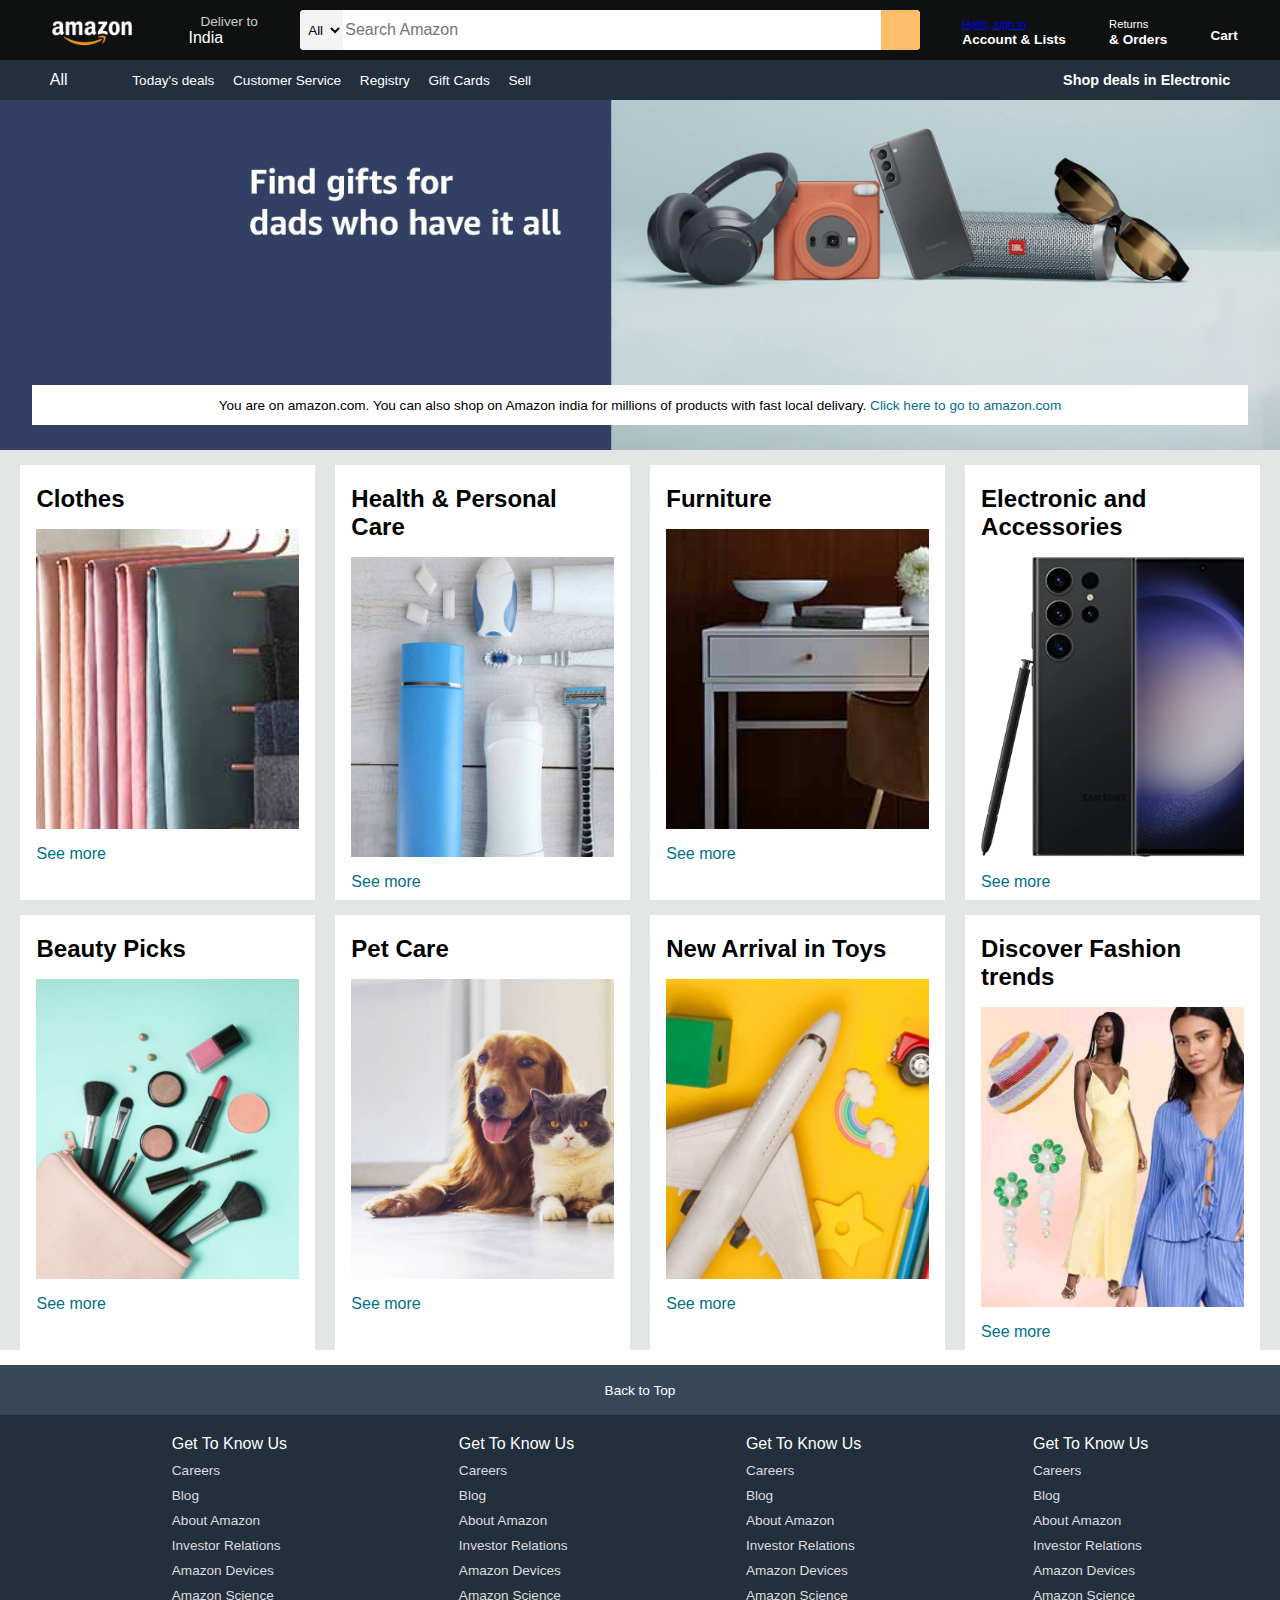
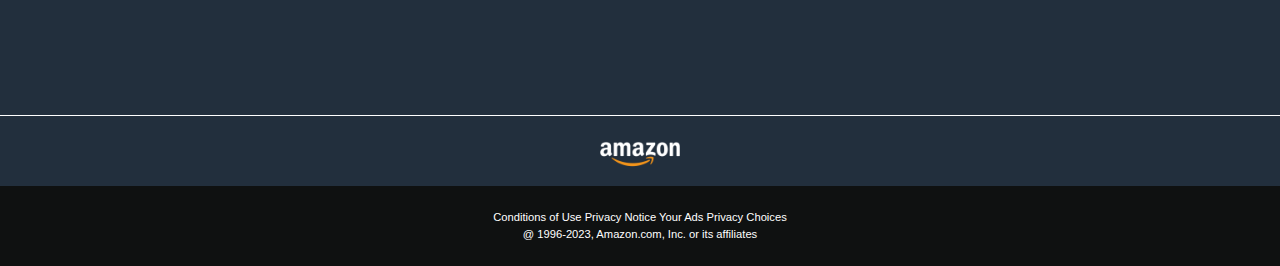
<file: index.html>
<!DOCTYPE html>
<html lang="en">
<head>
    <meta charset="UTF-8">
    <meta name="viewport" content="width=device-width, initial-scale=1.0">
    <title>Amazon</title>
    <link rel="stylesheet" href="style.css">
    <link rel="stylesheet" href="https://cdnjs.cloudflare.com/ajax/libs/font-awesome/6.4.0/css/all.min.css" integrity="sha512-iecdLmaskl7CVkqkXNQ/ZH/XLlvWZOJyj7Yy7tcenmpD1ypASozpmT/E0iPtmFIB46ZmdtAc9eNBvH0H/ZpiBw==" crossorigin="anonymous" referrerpolicy="no-referrer" />
 
</head>
<body>
  <header>
    <div class="navbar">
        <div class="nav-logo  border">
            <div class="logo"></div>
        </div>
     
        <div class="nav-address border">
            <p class="add-first">Deliver to</p>
            <div class="add-icon">
            <i class="fa-solid fa-location-dot"></i>
                <p class="add-second">India</p>
            </div>
        </div>

        <div  class="nav-search">
            <select class="search-select">
                <option>All</option>
            </select>
            <input placeholder="Search Amazon" class="search-input">
            <div class="search-icon">
                <i class="fa-solid fa-magnifying-glass"></i>
            </div>
        </div>

        <div class="nav-signin border "  >
            <a href="signin.html"><p><span>Hello, sign in</span></p>  </a> 
            <p class="nav-second">Account & Lists</p>
        </div>

        <div class="nav-return border">
            <p><span>Returns</span></p>
            <p class="nav-second">& Orders</p>
        </div>

        <div class="nav-cart  border">
            <i class="fa-solid fa-cart-shopping"></i>
            Cart
        </div>
    </div>

    <div class="panel">
        <div class="panel-all">
            <i class="fa-solid fa-bars"></i>
            All
        </div>
         <div class="panel-ops">
            <p> Today's deals</p>
            <p> Customer Service</p>
            <p> Registry </p>
            <p> Gift Cards </p>
            <p> Sell </p>
         </div>
        <div class="panel-deals">
            Shop deals in Electronic
        </div>     
    </div>
  </header>

  <div class="hero-section">
    <div class="hero-msg">
    <p>You are on amazon.com. You can also shop on Amazon india for millions of products with fast local delivary. <a>Click here to go to amazon.com</a> </p>
   </div>
</div>

<div class="shop-section">
    <div class=" box">
   <div class="box-content">
    <h2>Clothes</h2>
    <div class="box-img" style="background-image: url('box1_image.jpg');"></div>
    <p>See more</p>
   </div>
    </div>
    <div class=" box">
        <div class="box-content">
            <h2>Health & Personal Care</h2>
            <div class="box-img" style="background-image: url('box2_image.jpg');"></div>
            <p>See more</p>
           </div>
</div>
    <div class=" box">
        <div class="box-content">
            <h2>Furniture</h2>
            <div class="box-img" style="background-image: url('box3_image.jpg');"></div>
            <p>See more</p>
           </div>    
    </div>
    <div class=" box">
        <div class="box-content">
            <h2>Electronic and Accessories</h2>
            <div class="box-img" style="background-image: url('box4_image.jpg');"></div>
            <p>See more</p>
           </div>    
    </div>
    <div class=" box">
        <div class="box-content">
         <h2>Beauty Picks</h2>
         <div class="box-img" style="background-image: url('box5_image.jpg');"></div>
         <p>See more</p>
        </div>
         </div>
         <div class=" box">
             <div class="box-content">
                 <h2>Pet Care</h2>
                 <div class="box-img" style="background-image: url('box6_image.jpg');"></div>
                 <p>See more</p>
                </div>
     </div>
         <div class=" box">
             <div class="box-content">
                 <h2>New Arrival in Toys</h2>
                 <div class="box-img" style="background-image: url('box7_image.jpg');"></div>
                 <p>See more</p>
                </div>    
         </div>
         <div class=" box">
             <div class="box-content">
                 <h2>Discover Fashion trends</h2>
                 <div class="box-img" style="background-image: url('box8_image.jpg');"></div>
                 <p>See more</p>
                </div>    
         </div>
</div>

<footer>
    <div class="foot-panel1">
        Back to Top
    </div>

    <div class="foot-panel2">
        <ul>        
            <p>Get To Know Us</p>
            <a>Careers</a>
            <a>Blog</a>
            <a>About Amazon</a>
            <a>Investor Relations</a>
            <a>Amazon Devices</a>
            <a>Amazon Science</a>
        </ul>
        <ul>        
            <p>Get To Know Us</p>
            <a>Careers</a>
            <a>Blog</a>
            <a>About Amazon</a>
            <a>Investor Relations</a>
            <a>Amazon Devices</a>
            <a>Amazon Science</a>
        </ul>
        <ul>        
            <p>Get To Know Us</p>
            <a>Careers</a>
            <a>Blog</a>
            <a>About Amazon</a>
            <a>Investor Relations</a>
            <a>Amazon Devices</a>
            <a>Amazon Science</a>
        </ul>
        <ul>        
            <p>Get To Know Us</p>
            <a>Careers</a>
            <a>Blog</a>
            <a>About Amazon</a>
            <a>Investor Relations</a>
            <a>Amazon Devices</a>
            <a>Amazon Science</a>
        </ul>
    </div>

    <div class="foot-panel3">
        <div class="logo"></div>
    </div>

    <div class="foot-panel4">
        <div class="pages">
            <a>Conditions of Use</a>
            <a>Privacy Notice</a>
            <a>Your Ads Privacy Choices</a>
        </div>
        <div class="copyright">
            @ 1996-2023, Amazon.com, Inc. or its affiliates
        </div>
    </div>
</footer>
</body>
</html>
</file>
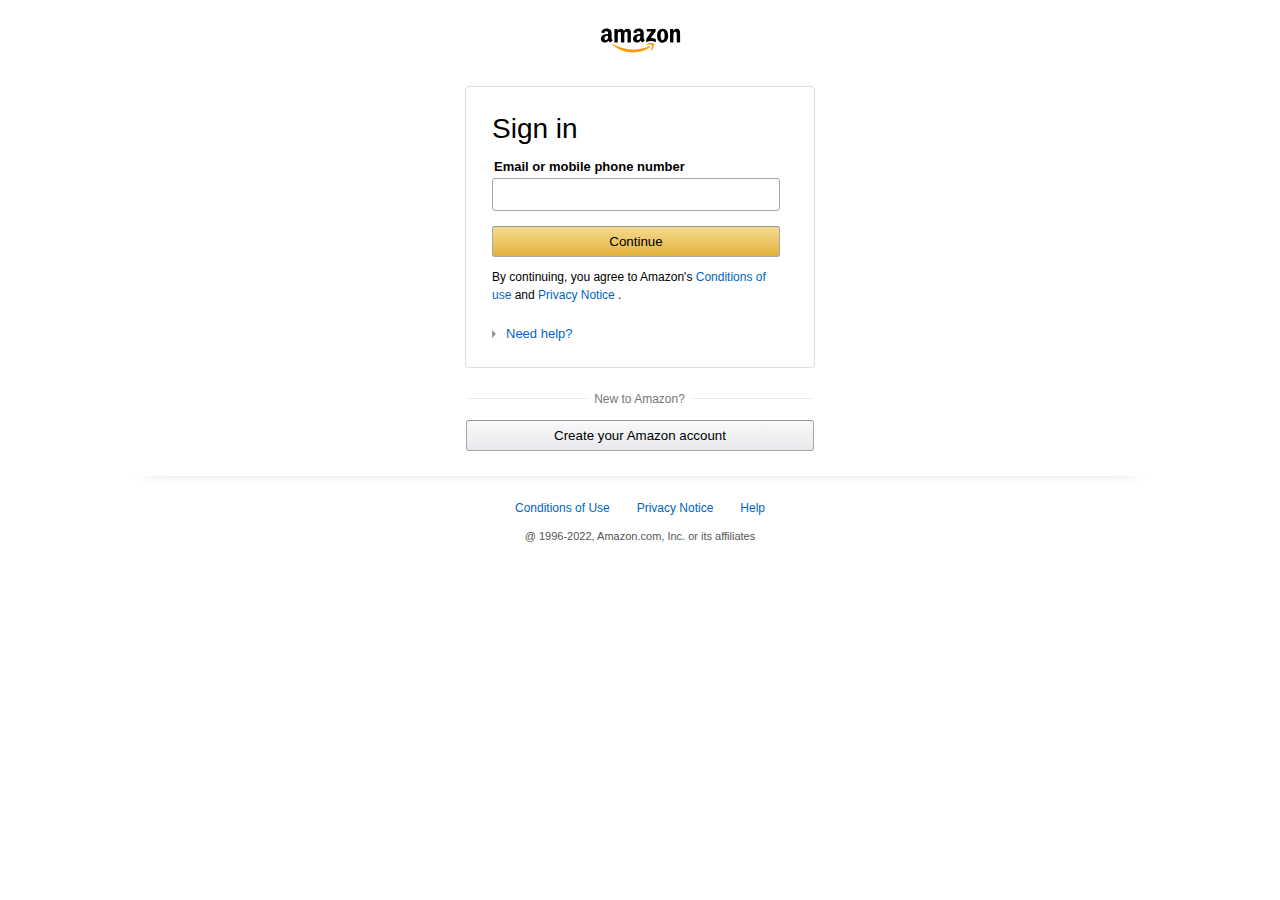
<file: signin.html>
<!DOCTYPE html>
<html lang="en">
<head>
    <meta charset="UTF-8">
    <meta name="viewport" content="width=device-width, initial-scale=1.0">
    <link rel="stylesheet" href="style1.css">
    <link rel="stylesheet" href="https://cdnjs.cloudflare.com/ajax/libs/font-awesome/6.4.0/css/all.min.css" integrity="sha512-iecdLmaskl7CVkqkXNQ/ZH/XLlvWZOJyj7Yy7tcenmpD1ypASozpmT/E0iPtmFIB46ZmdtAc9eNBvH0H/ZpiBw==" crossorigin="anonymous" referrerpolicy="no-referrer" />
 
    <title>Login In pages</title>
</head>
<body>
    <section>
        <div class="logo">
            <img src="logo.svg" alt="">
        </div>
        <div class="card">
            <h1>Sign in</h1>
            <div class="form">
                <label for="">Email or mobile phone number</label>
                <input type="text">
                <button>Continue</button>
            </div>
            <p>By continuing, you agree to Amazon's <a href="#">Conditions of use</a> and <a href="#">Privacy Notice </a>.</p>
            <a href="#" class="icon">Need help?</a>
        </div>
        <div class="breck">
            <p>New to Amazon?</p>
        </div>
        <div class="btn">
            <button>Create your Amazon account</button>
        </div>
        <footer>
                <div class="links">
                    <a href="#">Conditions of Use</a>
                    <a href="#"> Privacy Notice</a>
                    <a href="#"> Help</a>
                </div>
                <p> @ 1996-2022, Amazon.com, Inc. or its affiliates</p>
        </footer>
    </section>
</body>
</html>
</file>
<file: style.css>
*{
    margin: 0;
    font-family: Arial;
    border: border-box;
}

.navbar{
    height: 60px;
    background-color: #0f1111;
    color: white;
    display: flex;
    align-items: center;
    justify-content: space-evenly;
}

.nav-logo {
    height: 50px;
    width: 100px;
}

.logo {
    background-image: url(amazon_logo.png);
    background-size: cover;
    height: 50px;
    width: 100%;
}

.border{
    border: 1.5px solid transparent;
}

.border:hover{
    border: 1.5px solid white;
}

/** box 2**/
.add-first {
    color:#cccccc;
    font-size: 0.85rem;
    margin-left: 15px;
}

.add-second{
    font-size: 1rem;
    margin-left: 3px;
}

.add-icon{
    display: flex;
    align-items: center;
}

/** box 3 **/
.nav-search {
    display: flex;
    justify-content: space-evenly;
    background-color: yellow;
    width: 620px;
    height: 40px;
    border-radius: 4px;
}

.search-select {
    background-color: #f3f3f3;
    width : 50px;
    text-align: center;
    border-top-left-radius: 4px;
    border-bottom-left-radius: 4px;
    border: none;
}

.search-input {
    width: 100%;
    font-size: 1rem;
    border: none;
}

.search-icon {
    width : 45px;
    display: flex;
    justify-content: center;
    align-items: center;
    font-size: 1.2rem;
    background-color: #febd68;
    border-top-right-radius: 4px;
    border-bottom-right-radius: 4px;
    color:#0f1111;
}

.nav-search:hover {
    border: 2px solid orange;
}

/** box 4 **/
span{
    font-size: 0.7rem;
}

.nav-second {
    font-size: 0.85rem;
    font-weight: 700;
}

/**box 5 **/
.nav-cart i {
    font-size: 30px;
}

.nav-cart{
     font-size: 0.85rem;
     font-weight: 700;
}

/** Panel **/
.panel {
    height: 40px;
    background-color: #222f3d;
    display: flex;
    color: white;
    align-items: center;
    justify-content: space-evenly;
}

.panel-ops p {
       display: inline;
       margin-left: 15px;
}

.panel-ops {
    width: 70%;
    font-size: 0.85rem;
}

.panel-deals {
    font-size: 0.9rem;
    font-weight: 700;
}

/** Hero Section **/
.hero-section {
    background-image: url("hero_image.jpg");
    background-size: cover;
    height: 350px;
    display: flex;
    justify-content: center;
    align-items: flex-end;
}

.hero-msg {
    background-color: white;
    color: black;
    height: 40px;
    display: flex;
    align-items: center;
    justify-content: center;
    font-size: 0.85rem;
    width: 95%;
    margin-bottom: 25px;
}

.hero-msg a {
    color: #007185;
}

/** Shop Section **/
.shop-section {
    display: flex;
    flex-wrap: wrap;
    justify-content: space-evenly;
    background-color: #e2e7e6;
}

.box {
   /* border: 2px solid black; */
    height: 400px;
    width: 23%;
    background-color: white;
    padding: 20px 0px 15px;
    margin-top: 15px;
}

.box-img {
    height: 300px;
    background-size: cover;
    margin-top: 1rem;
    margin-bottom: 1rem;

}

.box-content {
    margin-left: 1rem;
    margin-right: 1rem;
}

.box-content p {
    color: #007185;
}

/** Footer */
footer {
    margin-top: 15px;
}

.foot-panel1 {
    background-color: #37475a;
    color: white;
    height: 50px;
    display: flex;
    justify-content: center;
    align-items: center;
    font-size: 0.85rem;
}

.foot-panel2 {
    background-color: #222f3d;
    color: white;
    height: 300px;
    display: flex;
    justify-content: space-evenly;
}

ul {
    margin-top: 20px;
}

ul a {
    display: block;
    font-size: 0.85rem;
    margin-top: 10px;
    color: #dddddd;
}

.foot-panel3 {
    background-color: #222f3d;
    color: white;
    border-top: 0.5px solid white;
    height: 70px;
    display: flex;
    justify-content: center;
    align-items: center;
}

.logo {
    background-image: url("amazon_logo.png");
    background-size: cover;
    height: 50px;
    width: 100px;
}

.foot-panel4 {
    background-color: #0f1111;
    color: white;
    height: 80px;
    font-size: 0.7rem;
    text-align: center;
}

.pages {
    padding-top: 25px;
}

.copyright {
    padding-top: 5px;
}
</file>
<file: style1.css>
*{
    margin: 0px;
    padding: 0px;
    font-family: Arial, Helvetica, sans-serif
}

.logo {
    display:flex;;
    justify-content: center;
    align-items: center;
}

.logo img {
    width: 103px;
    height: 51px;
    margin-top: 15px;
}

.card {
    width: 296px;
    height: 240px;
    padding: 20px 26px;
    display: flex;
    justify-content: space-around;
    flex-direction: column;
    border: 1px solid #ddd;
    border-radius: 4px;
    margin: 20px auto 25px auto;
}

.card h1 {
    font-weight: 400;
    font-size: 28px;
}

.card label{
    font-size: 13px;
    padding-left: 2px;
    padding-bottom: 2px;
    font-weight: 700;
}

.card input{
    width: 272px;
    height: 25px;
    padding: 3px 7px;
    margin-top: 3px;
    background-color: #fff;
    border: 1px solid #a6a6a6;
    border-radius: 3px;
}

.card button{
    width: 288px;
    height: 31px;
    margin-top: 15px;
    background-color: #f0c14b;
    border: 1px solid #a6a6a6;
    border-top-color: #949494;
    background-image: linear-gradient(#f7da90, #e2b33b);
    border-radius: 3px;
}

.card p,.card p a{
    font-size: 12px;
    line-height: 1.5;
}

a{
    text-decoration: none;
    color: #0066c0;
}

.card a{
    margin-top: 10px;
    font-size: 13px;
}

.icon::before{
    display: inline-block;
    content: "";
    border-top: 4px solid transparent;
    border-left: 4px solid #949494;
    border-bottom: 4px solid transparent;
    margin-right: 10px;
}

.breck p{
    line-height: 1;
    font-size: 12px;
    color: #767676;
    font-weight: 400;
    position: relative;
    display: inline-block;
    background-color: #fff;
    padding: 0 8px 0 7px;
}

.breck, .btn{
    display: flex;
    justify-content: center;
}

.breck::before,.breck::after {
    content:"";
    position: relative;
    top: 5px;
    display: inline-block;
    width: 120px;
    border-top: 1px solid #e7e7e7;
}

.btn button {
    width: 348px;
    height: 31px;
    margin: 15px auto;
    background-color: #e7e9ec;
    background-image: linear-gradient(#f9f9fa,#e7e9ec);
    border: 1px solid #a6a6a6;
    border-top-color: #949494;
    border-radius: 3px;
    cursor: pointer;
}

footer .links {
    display: flex;
    justify-content: space-between;
    width: 250px;
    margin: 25px auto 15px auto;
}

footer .links a{
    font-size: 12px;
}

footer::before {
    content: "";
    display: flex;
    justify-content: center;
    width: 80%;
    margin: auto;
    height: 44px;
    margin-top: -35px;
    border-top: 1px solid transparent;
    box-shadow: 0 10px 15px -20px #333;
}

footer p{
    font-size: 11px;
    color: #555;
    text-align: center;
}
</file>
